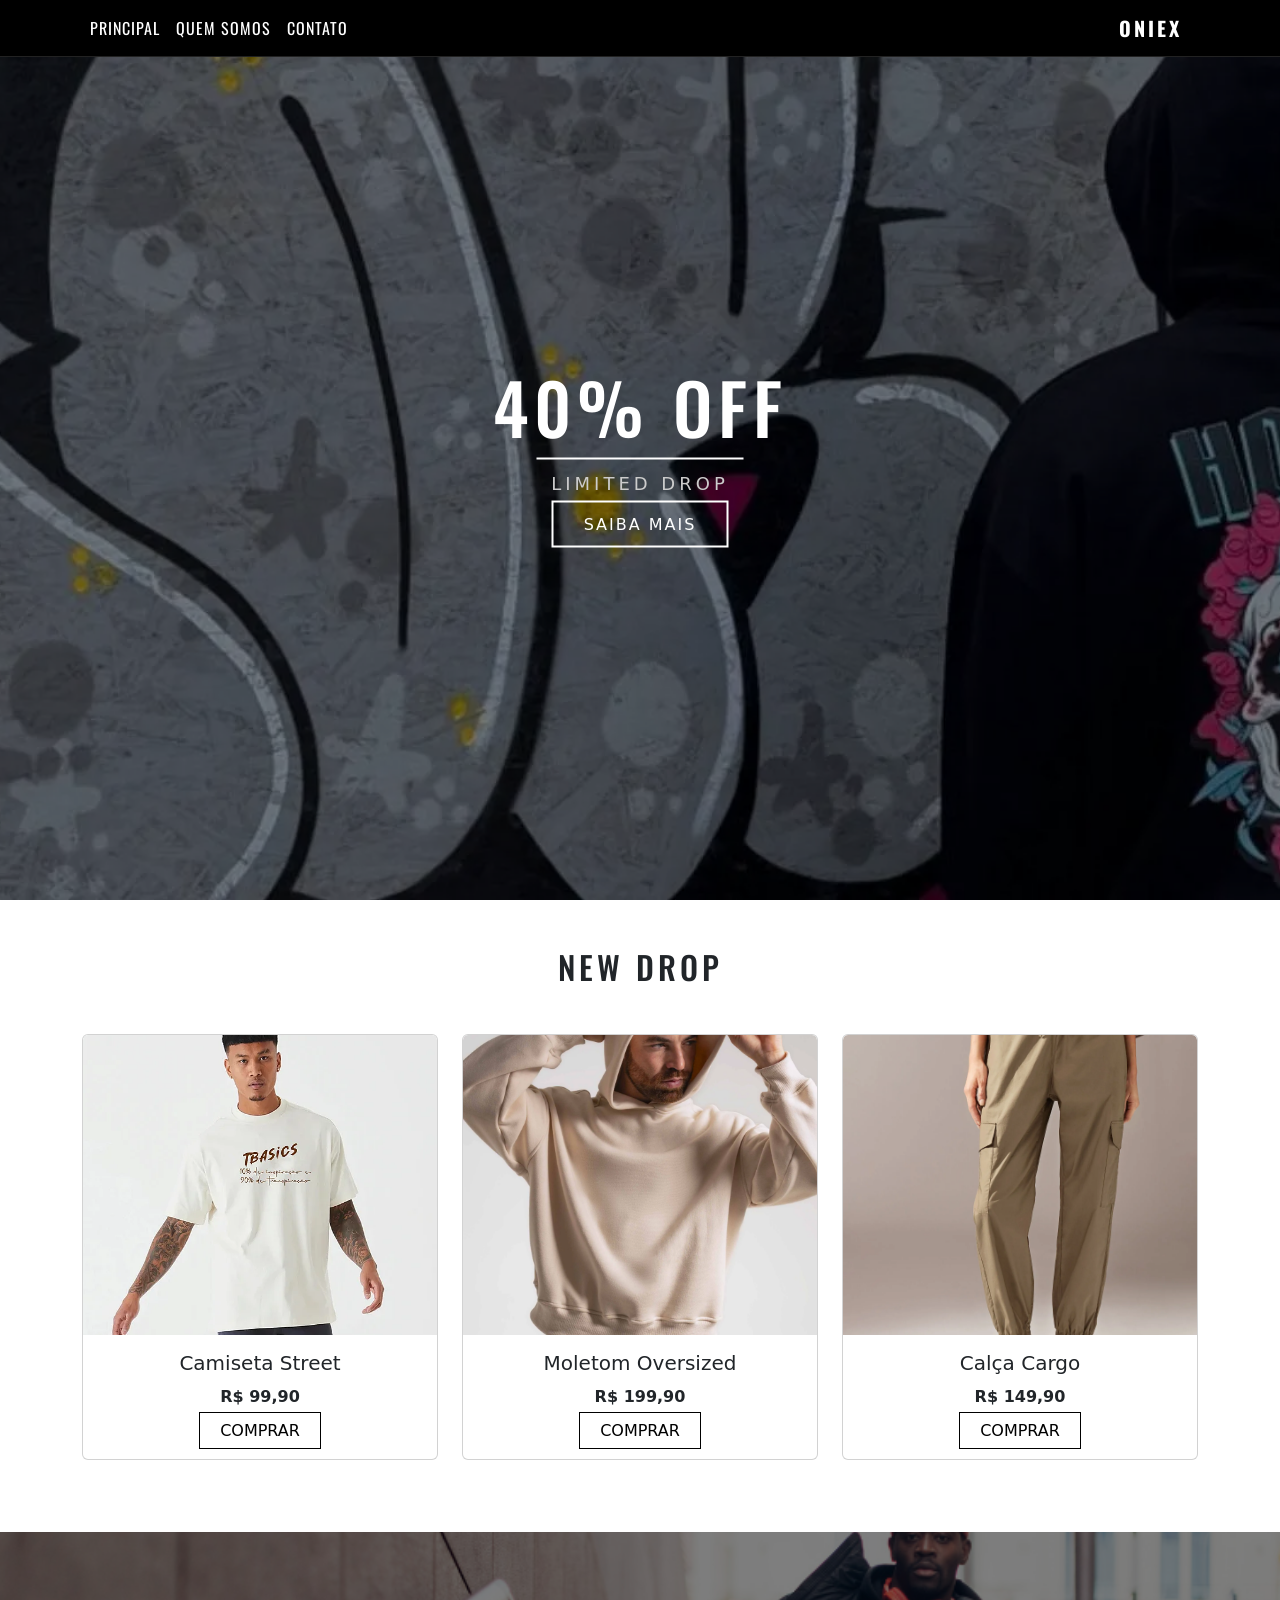
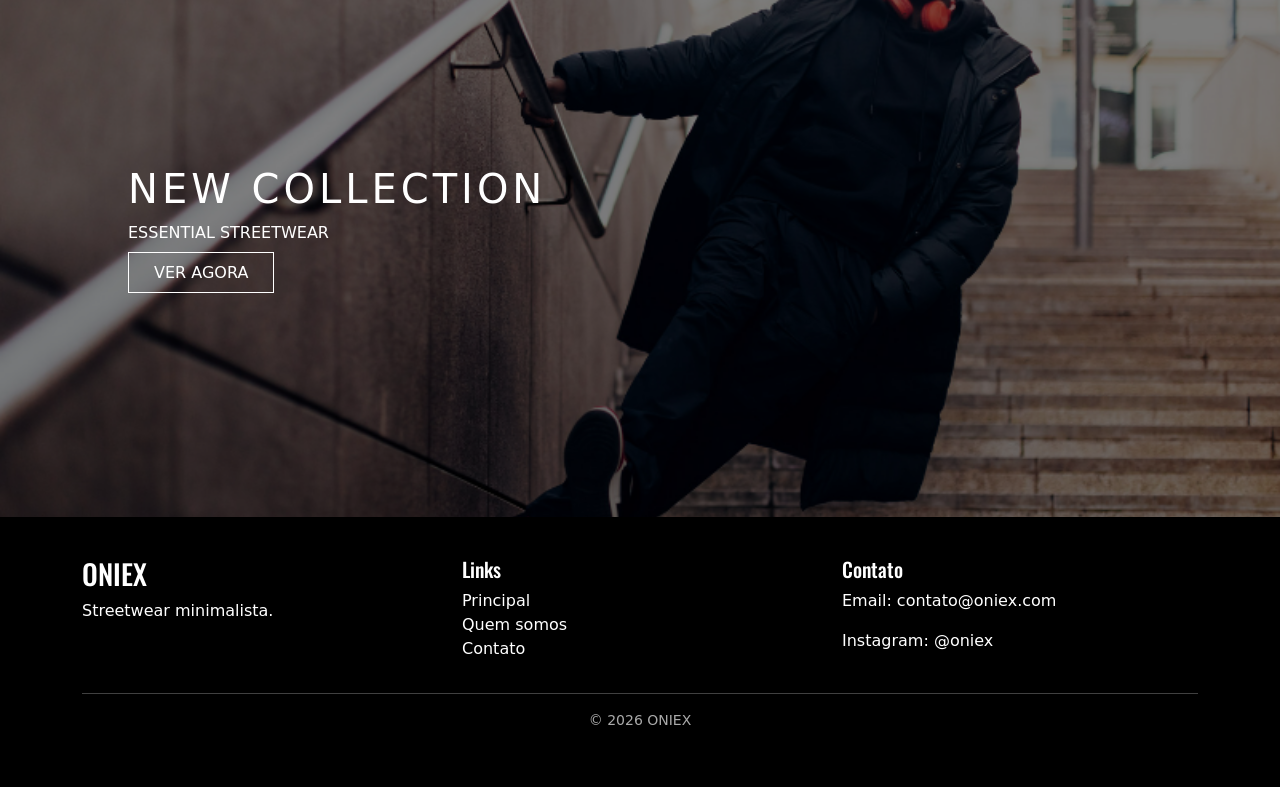
<file: index.html/index.html>
<!DOCTYPE html>
<html lang="pt-br">
<head>
    <meta charset="UTF-8">
    <meta name="viewport" content="width=device-width, initial-scale=1.0">

    <!-- CSS -->
    <link rel="stylesheet" href="css/style.css">

    <!-- Bootstrap -->
    <link href="https://cdn.jsdelivr.net/npm/bootstrap@5.3.0/dist/css/bootstrap.min.css" rel="stylesheet">

    <!-- Fonte -->
    <link href="https://fonts.googleapis.com/css2?family=Oswald:wght@400;700&display=swap" rel="stylesheet">

    <title>ONIEX</title>
</head>

<body>

<!-- MENU -->
<header>
    <nav class="navbar navbar-expand-lg bg-black fixed-top">
        <div class="container">

            <ul class="navbar-nav">
                <li class="nav-item">
                    <a class="nav-link text-white" href="index.html">Principal</a>
                </li>
                <li class="nav-item">
                    <a class="nav-link text-white" href="sobre.html">Quem somos</a>
                </li>
                <li class="nav-item">
                    <a class="nav-link text-white" href="contato.html">Contato</a>
                </li>
            </ul>

            <a class="navbar-brand text-white ms-auto" href="index.html">
                ONIEX
            </a>

        </div>
    </nav>
</header>

<!-- CONTEÚDO -->
<main>

    <!-- BANNER/INICIO -->
    <section class="banner fade-in">
        <div class="banner-content">
            <h1>40% OFF</h1>
            <p>LIMITED DROP</p>
            <a href="sobre.html" class="btn-banner">SAIBA MAIS</a>
        </div>
    </section>

    <!-- PRODUTOS/CARTOES -->
    <section class="produtos container my-5 fade-in">
        <h2 class="text-center mb-5">NEW DROP</h2>

        <div class="row">
                <!-- CARD1 -->
            <div class="col-md-4 col-sm-6 mb-4">
                <div class="card produto-card">
                    <img src="img/produto1.webp" class="card-img-top" alt="Camiseta streetwear preta">
                    <div class="card-body text-center">
                        <h5>Camiseta Street</h5>
                        <p class="preco">R$ 99,90</p>
                        <a href="#" class="btn-produto">Comprar</a>
                    </div>
                </div>
            </div>
                    <!-- CARD2 -->
            <div class="col-md-4 col-sm-6 mb-4">
                <div class="card produto-card">
                    <img src="img/produto2.webp" class="card-img-top" alt="Moletom oversized preto">
                    <div class="card-body text-center">
                        <h5>Moletom Oversized</h5>
                        <p class="preco">R$ 199,90</p>
                        <a href="#" class="btn-produto">Comprar</a>
                    </div>
                </div>
            </div>
                    <!-- CARD3 -->
            <div class="col-md-4 col-sm-6 mb-4">
                <div class="card produto-card">
                    <img src="img/produto3.webp" class="card-img-top" alt="Calça cargo streetwear">
                    <div class="card-body text-center">
                        <h5>Calça Cargo</h5>
                        <p class="preco">R$ 149,90</p>
                        <a href="#" class="btn-produto">Comprar</a>
                    </div>
                </div>
            </div>

        </div>
    </section>

    <!-- SAIBA MAIS -->
    <section class="destaque fade-in">
        <div class="destaque-content">
            <h2>NEW COLLECTION</h2>
            <p>ESSENTIAL STREETWEAR</p>
            <a href="#" class="btn-destaque">VER AGORA</a>
        </div>
    </section>

</main>

<!-- RODAPÉ -->
<footer class="footer">
    <div class="container">
        <div class="row">

            <div class="col-md-4">
                <h3>ONIEX</h3>
                <p>Streetwear minimalista.</p>
            </div>

            <div class="col-md-4">
                <h5>Links</h5>
                <ul class="footer-links">
                    <li><a href="index.html">Principal</a></li>
                    <li><a href="sobre.html">Quem somos</a></li>
                    <li><a href="contato.html">Contato</a></li>
                </ul>
            </div>

            <div class="col-md-4">
                <h5>Contato</h5>
                <p>Email: contato@oniex.com</p>
                <p>Instagram: @oniex</p>
            </div>

        </div>

        <hr>

        <p class="text-center copy">© 2026 ONIEX</p>
    </div>
</footer>

<!-- JS animação -->
<script>
const elements = document.querySelectorAll('.fade-in');

const observer = new IntersectionObserver(entries => {
    entries.forEach(entry => {
        if(entry.isIntersecting){
            entry.target.classList.add('show');
        }
    });
});

elements.forEach(el => observer.observe(el));
</script>

<!-- Bootstrap JS -->
<script src="https://cdn.jsdelivr.net/npm/bootstrap@5.3.0/dist/js/bootstrap.bundle.min.js"></script>

</body>
</html>

<!-- VLibras -->
<div vw class="enabled">
    <div vw-access-button class="active"></div>
    <div vw-plugin-wrapper>
        <div class="vw-plugin-top-wrapper"></div>
    </div>
</div>

<script src="https://vlibras.gov.br/app/vlibras-plugin.js"></script>

<script>
    new window.VLibras.Widget('https://vlibras.gov.br/app');
</script>
</file>
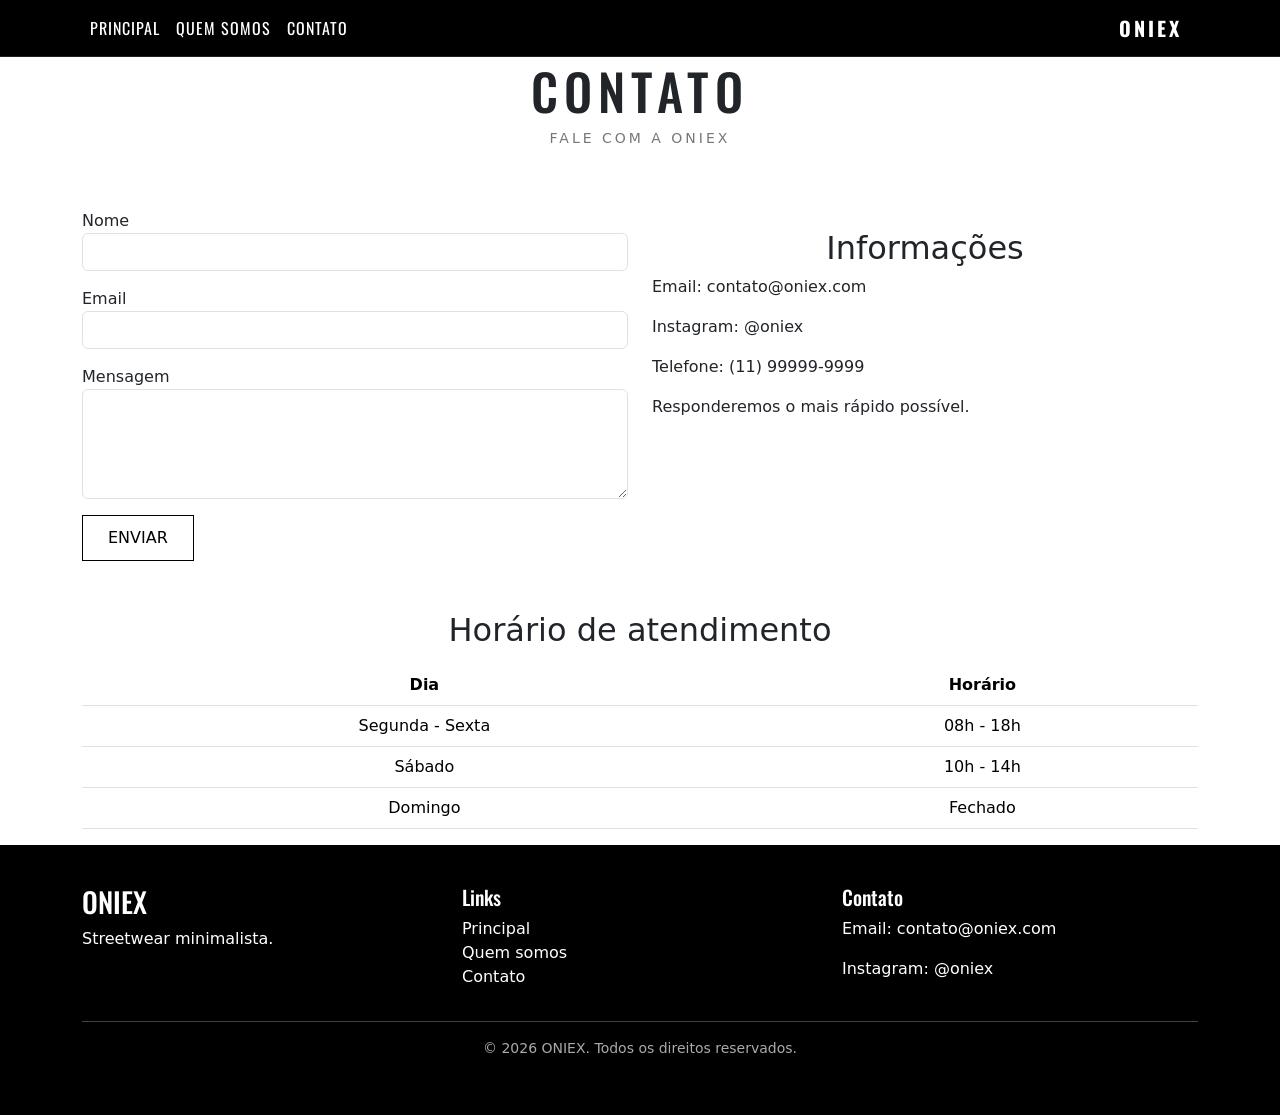
<file: index.html/contato.html>
<!DOCTYPE html>
<html lang="pt-br">
<head>
    <meta charset="UTF-8">
    <meta name="viewport" content="width=device-width, initial-scale=1.0">

    <!-- CSS -->
    <link rel="stylesheet" href="css/style.css">

    <!-- Bootstrap -->
    <link href="https://cdn.jsdelivr.net/npm/bootstrap@5.3.0/dist/css/bootstrap.min.css" rel="stylesheet">

    <!-- Fonte -->
    <link href="https://fonts.googleapis.com/css2?family=Oswald:wght@400;700&display=swap" rel="stylesheet">

    <title>Contato - ONIEX</title>
</head>

    
<script type="text/javascript">
    function googleTranslateElementInit() {
        new google.translate.TranslateElement({
            pageLanguage: 'pt',
            includedLanguages: 'en,es,fr,de,it',
            layout: google.translate.TranslateElement.InlineLayout.SIMPLE
        }, 'google_translate_element');
    }
    </script>
    
    <script type="text/javascript"
    src="//translate.google.com/translate_a/element.js?cb=googleTranslateElementInit">
    </script>

<body>

<!-- MENU -->
<header>
    <nav class="navbar navbar-expand-lg bg-black fixed-top">
        <div class="container">

            <ul class="navbar-nav">
                <li class="nav-item">
                    <a class="nav-link text-white" href="index.html">Principal</a>
                </li>
                <li class="nav-item">
                    <a class="nav-link text-white" href="sobre.html">Quem somos</a>
                </li>
                <li class="nav-item">
                    <a class="nav-link text-white active" href="contato.html">Contato</a>
                </li>
            </ul>

            <a class="navbar-brand text-white ms-auto" href="index.html">
                ONIEX
            </a>

        </div>
    </nav>
</header>

<!-- CONTEÚDO -->
<main class="container contato">

    <!-- TÍTULO -->
    <section class="text-center topo fade-in">
        <h1 class="marca">CONTATO</h1>
        <p class="sub">fale com a ONIEX</p>
    </section>

    <!-- FORM + INFO -->
    <section class="row align-items-start bloco fade-in">

        <!-- FORMULÁRIO -->
        <div class="col-md-6">
            <form>

                <div class="mb-3">
                    <label for="nome">Nome</label>
                    <input type="text" id="nome" class="form-control">
                </div>

                <div class="mb-3">
                    <label for="email">Email</label>
                    <input type="email" id="email" class="form-control">
                </div>

                <div class="mb-3">
                    <label for="mensagem">Mensagem</label>
                    <textarea id="mensagem" class="form-control" rows="4"></textarea>
                </div>

                <button type="submit" class="btn-enviar">Enviar</button>

            </form>
        </div>

        <!-- INFORMAÇÕES -->
        <div class="col-md-6 info">
            <h2>Informações</h2>

            <p>Email: contato@oniex.com</p>
            <p>Instagram: @oniex</p>
            <p>Telefone: (11) 99999-9999</p>

            <p>
                Responderemos o mais rápido possível.
            </p>
        </div>

    </section>

    <!-- TABELA -->
    <section class="mt-5 fade-in">

        <h2 class="mb-3 text-center">Horário de atendimento</h2>

        <table class="table">
            <thead>
                <tr>
                    <th>Dia</th>
                    <th>Horário</th>
                </tr>
            </thead>

            <tbody>
                <tr>
                    <td>Segunda - Sexta</td>
                    <td>08h - 18h</td>
                </tr>

                <tr>
                    <td>Sábado</td>
                    <td>10h - 14h</td>
                </tr>

                <tr>
                    <td>Domingo</td>
                    <td>Fechado</td>
                </tr>
            </tbody>
        </table>

    </section>

</main>

<!-- RODAPÉ -->
<footer class="footer">
    <div class="container">
        <div class="row">

            <div class="col-md-4">
                <h3>ONIEX</h3>
                <p>Streetwear minimalista.</p>
            </div>

            <div class="col-md-4">
                <h5>Links</h5>
                <ul class="footer-links">
                    <li><a href="index.html">Principal</a></li>
                    <li><a href="sobre.html">Quem somos</a></li>
                    <li><a href="contato.html">Contato</a></li>
                </ul>
            </div>

            <div class="col-md-4">
                <h5>Contato</h5>
                <p>Email: contato@oniex.com</p>
                <p>Instagram: @oniex</p>
            </div>

        </div>

        <hr>

        <p class="text-center copy">© 2026 ONIEX. Todos os direitos reservados.</p>
    </div>
</footer>

<!-- JS animação -->
<script>
const elements = document.querySelectorAll('.fade-in');

const observer = new IntersectionObserver(entries => {
    entries.forEach(entry => {
        if(entry.isIntersecting){
            entry.target.classList.add('show');
        }
    });
});

elements.forEach(el => observer.observe(el));
</script>

<!-- Bootstrap -->
<script src="https://cdn.jsdelivr.net/npm/bootstrap@5.3.0/dist/js/bootstrap.bundle.min.js"></script>

</body>
</html>

<!-- VLibras -->
<div vw class="enabled">
    <div vw-access-button class="active"></div>
    <div vw-plugin-wrapper>
        <div class="vw-plugin-top-wrapper"></div>
    </div>
</div>

<script src="https://vlibras.gov.br/app/vlibras-plugin.js"></script>

<script>
    new window.VLibras.Widget('https://vlibras.gov.br/app');
</script>
</file>
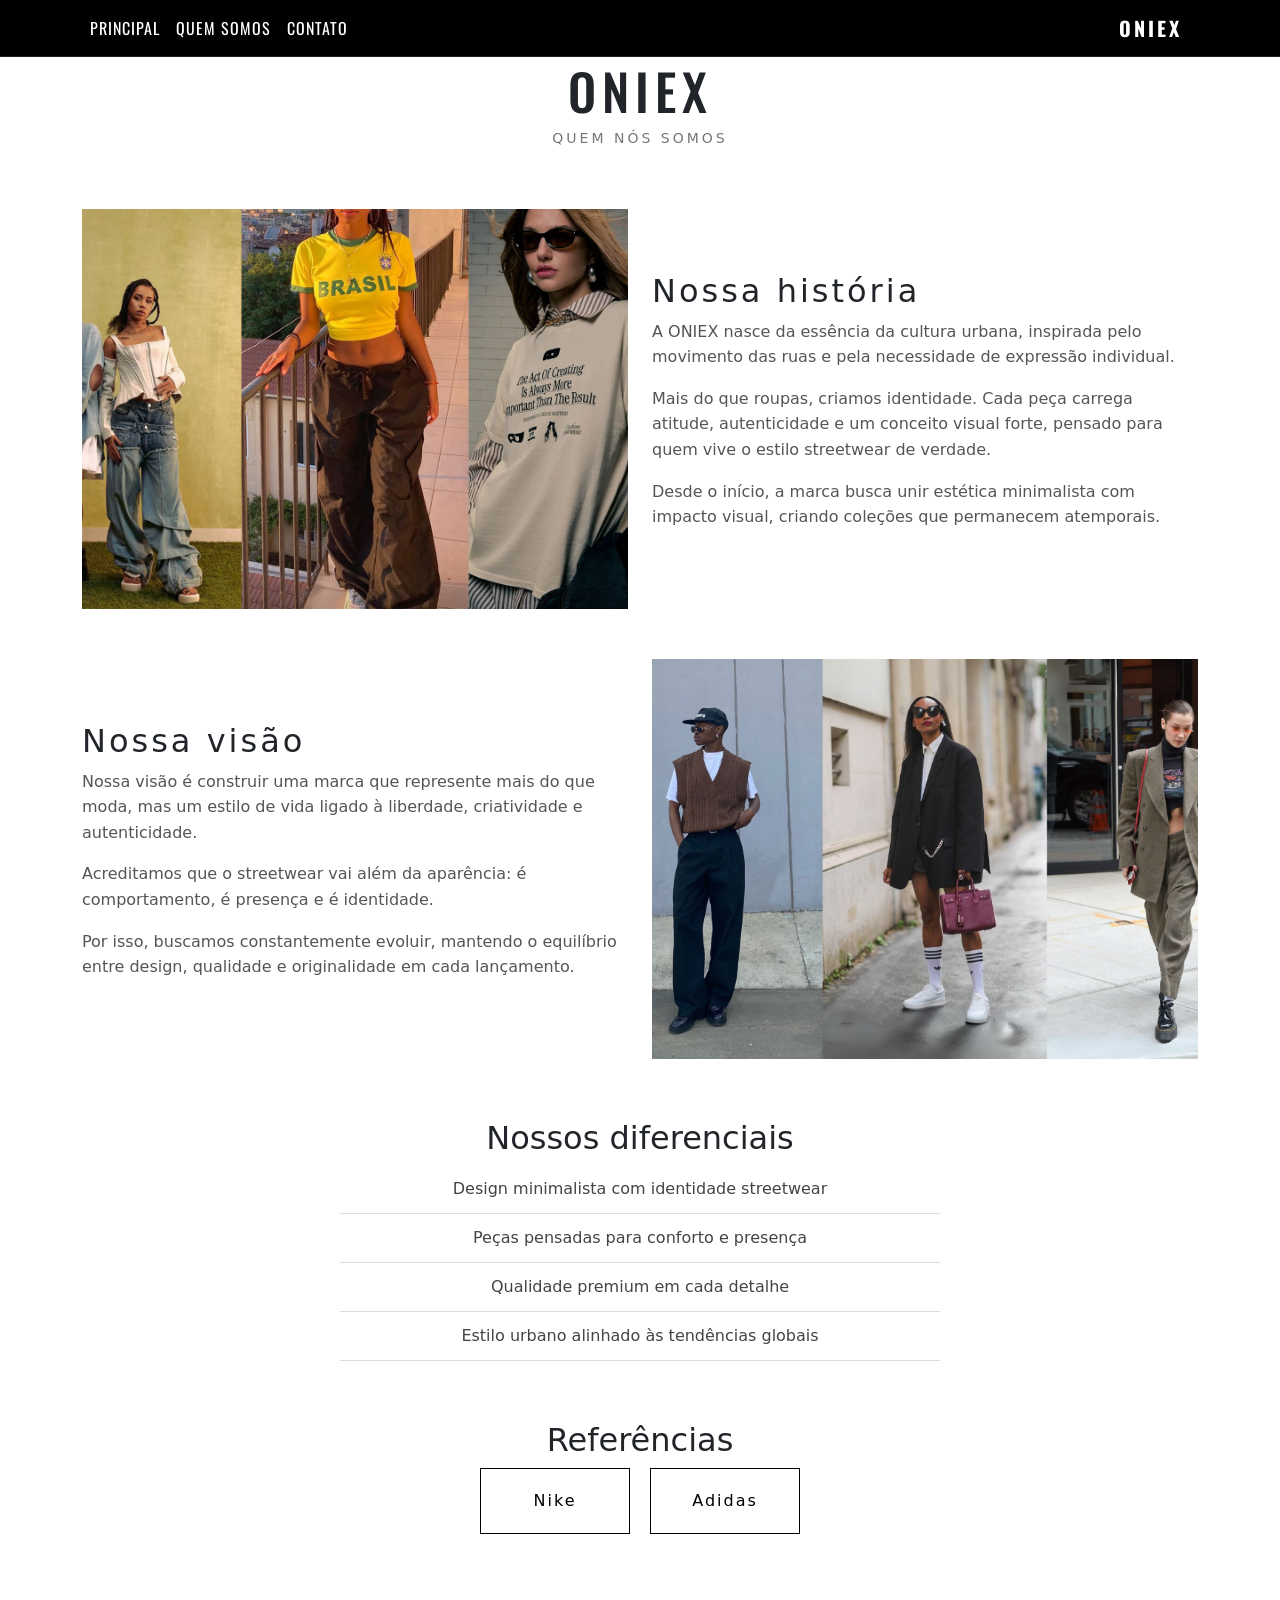
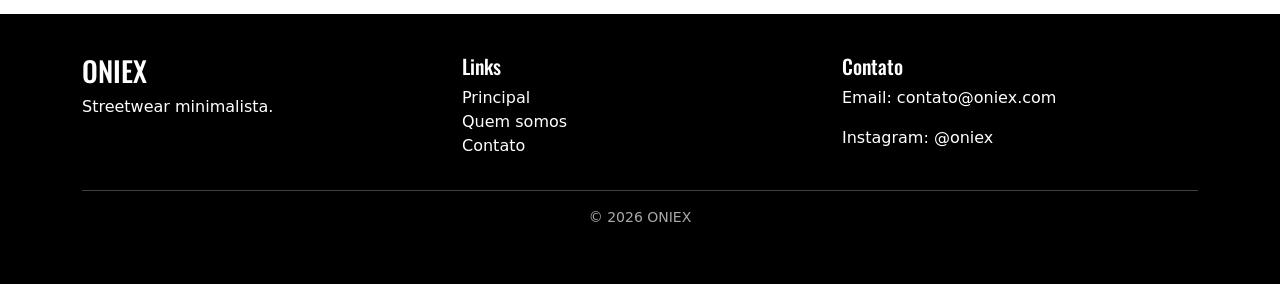
<file: index.html/sobre.html>
<!DOCTYPE html>
<html lang="pt-br">
<head>
    <meta charset="UTF-8">
    <meta name="viewport" content="width=device-width, initial-scale=1.0">

    <!-- CSS -->
    <link rel="stylesheet" href="css/style.css">

    <!-- Bootstrap -->
    <link href="https://cdn.jsdelivr.net/npm/bootstrap@5.3.0/dist/css/bootstrap.min.css" rel="stylesheet">

    <!-- Fonte -->
    <link href="https://fonts.googleapis.com/css2?family=Oswald:wght@400;700&display=swap" rel="stylesheet">

    <title>Sobre - ONIEX</title>
</head>

<body>

<!-- NAVBAR -->
<header>
    <nav class="navbar navbar-expand-lg bg-black fixed-top">
        <div class="container">

            <ul class="navbar-nav">
                <li class="nav-item">
                    <a class="nav-link text-white" href="index.html">Principal</a>
                </li>
                <li class="nav-item">
                    <a class="nav-link text-white active" href="sobre.html">Quem somos</a>
                </li>
                <li class="nav-item">
                    <a class="nav-link text-white" href="contato.html">Contato</a>
                </li>
            </ul>

            <a class="navbar-brand text-white ms-auto" href="index.html">
                ONIEX
            </a>

        </div>
    </nav>
</header>

<!-- CONTEÚDO -->
<main class="container sobre">

    <!-- TOPO -->
    <section class="text-center topo fade-in">
        <h1 class="marca">ONIEX</h1>
        <p class="sub">quem nós somos</p>
    </section>

    <!-- HISTÓRIA -->
    <section class="row align-items-center bloco fade-in">
        <div class="col-md-6">
            <img src="img/sobre4.jpg" class="img-sobre" alt="Estilo streetwear urbano ONIEX">
        </div>

        <div class="col-md-6 texto">
            <h2>Nossa história</h2>

            <p>
                A ONIEX nasce da essência da cultura urbana, inspirada pelo movimento das ruas
                e pela necessidade de expressão individual.
            </p>

            <p>
                Mais do que roupas, criamos identidade. Cada peça carrega atitude, autenticidade
                e um conceito visual forte, pensado para quem vive o estilo streetwear de verdade.
            </p>

            <p>
                Desde o início, a marca busca unir estética minimalista com impacto visual,
                criando coleções que permanecem atemporais.
            </p>
        </div>
    </section>

    <!-- VISÃO -->
    <section class="row align-items-center bloco fade-in">

        <div class="col-md-6 texto">
            <h2>Nossa visão</h2>

            <p>
                Nossa visão é construir uma marca que represente mais do que moda,
                mas um estilo de vida ligado à liberdade, criatividade e autenticidade.
            </p>

            <p>
                Acreditamos que o streetwear vai além da aparência: é comportamento,
                é presença e é identidade.
            </p>

            <p>
                Por isso, buscamos constantemente evoluir, mantendo o equilíbrio entre
                design, qualidade e originalidade em cada lançamento.
            </p>
        </div>

        <div class="col-md-6">
            <img src="img/sobre3.webp" class="img-sobre" alt="Coleção streetwear moderna ONIEX">
        </div>
    </section>

    <!-- DIFERENCIAIS -->
    <section class="diferenciais fade-in">
        <h2>Nossos diferenciais</h2>

        <ul class="lista-diferenciais">
            <li>Design minimalista com identidade streetwear</li>
            <li>Peças pensadas para conforto e presença</li>
            <li>Qualidade premium em cada detalhe</li>
            <li>Estilo urbano alinhado às tendências globais</li>
        </ul>
    </section>

    <!-- REFERÊNCIAS -->
    <section class="referencias fade-in">
        <h2>Referências</h2>

        <div class="ref-container">
            <a href="https://www.nike.com" target="_blank" class="ref-card">Nike</a>
            <a href="https://www.adidas.com" target="_blank" class="ref-card">Adidas</a>
        </div>
    </section>

</main>

<!-- FOOTER -->
<footer class="footer">
    <div class="container">
        <div class="row">

            <div class="col-md-4">
                <h3>ONIEX</h3>
                <p>Streetwear minimalista.</p>
            </div>

            <div class="col-md-4">
                <h5>Links</h5>
                <ul class="footer-links">
                    <li><a href="index.html">Principal</a></li>
                    <li><a href="sobre.html">Quem somos</a></li>
                    <li><a href="contato.html">Contato</a></li>
                </ul>
            </div>

            <div class="col-md-4">
                <h5>Contato</h5>
                <p>Email: contato@oniex.com</p>
                <p>Instagram: @oniex</p>
            </div>

        </div>

        <hr>

        <p class="text-center copy">© 2026 ONIEX</p>
    </div>
</footer>

<!-- JS animação -->
<script>
const elements = document.querySelectorAll('.fade-in');

const observer = new IntersectionObserver(entries => {
    entries.forEach(entry => {
        if(entry.isIntersecting){
            entry.target.classList.add('show');
        }
    });
});

elements.forEach(el => observer.observe(el));
</script>

<!-- Bootstrap JS -->
<script src="https://cdn.jsdelivr.net/npm/bootstrap@5.3.0/dist/js/bootstrap.bundle.min.js"></script>

</body>
</html>

<!-- VLibras -->
<div vw class="enabled">
    <div vw-access-button class="active"></div>
    <div vw-plugin-wrapper>
        <div class="vw-plugin-top-wrapper"></div>
    </div>
</div>

<script src="https://vlibras.gov.br/app/vlibras-plugin.js"></script>

<script>
    new window.VLibras.Widget('https://vlibras.gov.br/app');
</script>
</file>
<file: index.html/css/style.css>
/* ================= NAVBAR ================= */
.nav-link {
    font-family: 'Oswald', sans-serif;
    letter-spacing: 1px;
    text-transform: uppercase;
    color: white !important;
    transition: 0.3s;
    position: relative;
    display: inline-block;
}

/* linha animada */
.nav-link::after {
    content: "";
    position: absolute;
    left: 0;
    bottom: 0;
    width: 0%;
    height: 2px;
    background-color: rgb(88, 88, 88);
    transition: width 0.3s ease;
}

.nav-link:hover::after {
    width: 100%;
}

.nav-link:hover {
    color: #888 !important;
}

.navbar {
    border-bottom: 1px solid #222;
}

.navbar-brand {
    font-family: 'Oswald', sans-serif;
    font-size: 24px;
    font-weight: 700;
    letter-spacing: 3px;
    text-transform: uppercase;
    color: white;
}

/* ================= BANNER ================= */
.banner {
    height: 100vh;
    background-image: url('../img/banner.webp');
    background-size: cover;
    background-position: center;
    background-repeat: no-repeat;
    position: relative;
}

.banner::before {
    content: "";
    position: absolute;
    width: 100%;
    height: 100%;
    background: rgba(0,0,0,0.5);
}

.banner-content {
    position: absolute;
    top: 50%;
    left: 50%;
    transform: translate(-50%, -50%);
    text-align: center;
    color: white;
}

.banner-content h1 {
    font-family: 'Oswald', sans-serif;
    font-size: 70px;
    letter-spacing: 6px;
    text-transform: uppercase;
}

.banner-content h1::after {
    content: "";
    display: block;
    width: 70%;
    height: 2px;
    background: white;
    margin: 10px auto;
}

.banner-content p {
    font-size: 18px;
    letter-spacing: 4px;
    color: #ccc;
}

.btn-banner {
    margin-top: 60px;
    padding: 12px 30px;
    border: 2px solid white;
    color: white;
    text-decoration: none;
    letter-spacing: 2px;
    text-transform: uppercase;
    transition: 0.3s;
}

.btn-banner:hover {
    background: white;
    color: black;
}

/* ================= PRODUTOS ================= */
.produtos h2 {
    font-family: 'Oswald', sans-serif;
    letter-spacing: 4px;
}

.produto-card {
    border: none;
    overflow: hidden;
    transition: 0.3s;
}

.produto-card img {
    width: 100%;
    height: 300px;
    object-fit: cover;
    transition: 0.3s;
}

.produto-card:hover img {
    transform: scale(1.1);
}

.produto-card:hover {
    transform: translateY(-5px);
}

.preco {
    font-weight: bold;
    margin: 10px 0;
}

.btn-produto {
    padding: 8px 20px;
    border: 1px solid black;
    color: black;
    text-decoration: none;
    text-transform: uppercase;
    transition: 0.3s;
}

.btn-produto:hover {
    background: black;
    color: white;
}

/* ================= DESTAQUE ================= */
.destaque {
    height: 65vh;
    background-image: url('../img/destaque.png');
    background-size: cover;
    background-position: center;
    position: relative;
}

.destaque::before {
    content: "";
    position: absolute;
    width: 100%;
    height: 100%;
    background: rgba(0,0,0,0.5);
}

.destaque-content {
    position: absolute;
    top: 50%;
    left: 10%;
    transform: translateY(-50%);
    color: white;
}

.destaque-content h2 {
    font-size: 40px;
    letter-spacing: 4px;
}

.btn-destaque {
    border: 1px solid white;
    padding: 10px 25px;
    color: white;
    text-decoration: none;
    transition: 0.3s;
}

.btn-destaque:hover {
    background: white;
    color: black;
}

/* ================= FOOTER ================= */
.footer {
    background: black;
    color: white;
    padding: 40px 0;
}

.footer h3,
.footer h5 {
    font-family: 'Oswald', sans-serif;
}

.footer-links {
    list-style: none;
    padding: 0;
}

.footer-links a {
    color: white;
    text-decoration: none;
}

.footer-links a:hover {
    color: #888;
}

.copy {
    font-size: 14px;
    color: #aaa;
}

/* ================= SOBRE ================= */
.topo {
    margin: 60px 0;
}

.marca {
    font-family: 'Oswald', sans-serif;
    font-size: 50px;
    letter-spacing: 6px;
}

.sub {
    font-size: 14px;
    letter-spacing: 3px;
    color: #777;
    text-transform: uppercase;
}

.bloco {
    margin: 50px 0;
}

.texto h2 {
    letter-spacing: 3px;
}

.texto p {
    color: #555;
    line-height: 1.6;
}

.img-sobre {
    width: 100%;
    height: 400px;
    object-fit: cover;
}

/* ================= DIFERENCIAIS ================= */
.diferenciais {
    margin: 60px 0;
    text-align: center;
}

.lista-diferenciais {
    list-style: none;
    padding: 0;
    max-width: 600px;
    margin: 0 auto;
}

.lista-diferenciais li {
    padding: 12px 0;
    border-bottom: 1px solid #ddd;
    color: #444;
}

/* ================= REFERÊNCIAS ================= */
.referencias {
    margin: 60px 0 80px;
    text-align: center;
}

.ref-container {
    display: flex;
    gap: 20px;
    justify-content: center;
    flex-wrap: wrap;
}

.ref-card {
    min-width: 150px;
    padding: 20px;
    border: 1px solid black;
    text-decoration: none;
    color: black;
    letter-spacing: 2px;
    transition: 0.3s;
}

.ref-card:hover {
    background: black;
    color: white;
}

/* ================= CONTATO ================= */
.contato h2 {
    text-align: center;
}

.form-control {
    border-radius: 0;
    border: 1px solid #ccc;
    padding: 12px;
    background: #f9f9f9;
    transition: 0.3s;
}

.form-control:focus {
    background: white;
    border-color: black;
    box-shadow: none;
}

.btn-enviar {
    border: 1px solid black;
    padding: 10px 25px;
    background: transparent;
    text-transform: uppercase;
    transition: 0.3s;
}

.btn-enviar:hover {
    background: black;
    color: white;
}

.info {
    padding: 20px;
}

table {
    text-align: center;
}

/* ================= ANIMAÇÃO ================= */
.fade-in {
    opacity: 0;
    transform: translateY(30px);
    transition: 0.8s ease;
}

.fade-in.show {
    opacity: 1;
    transform: translateY(0);
}
</file>
